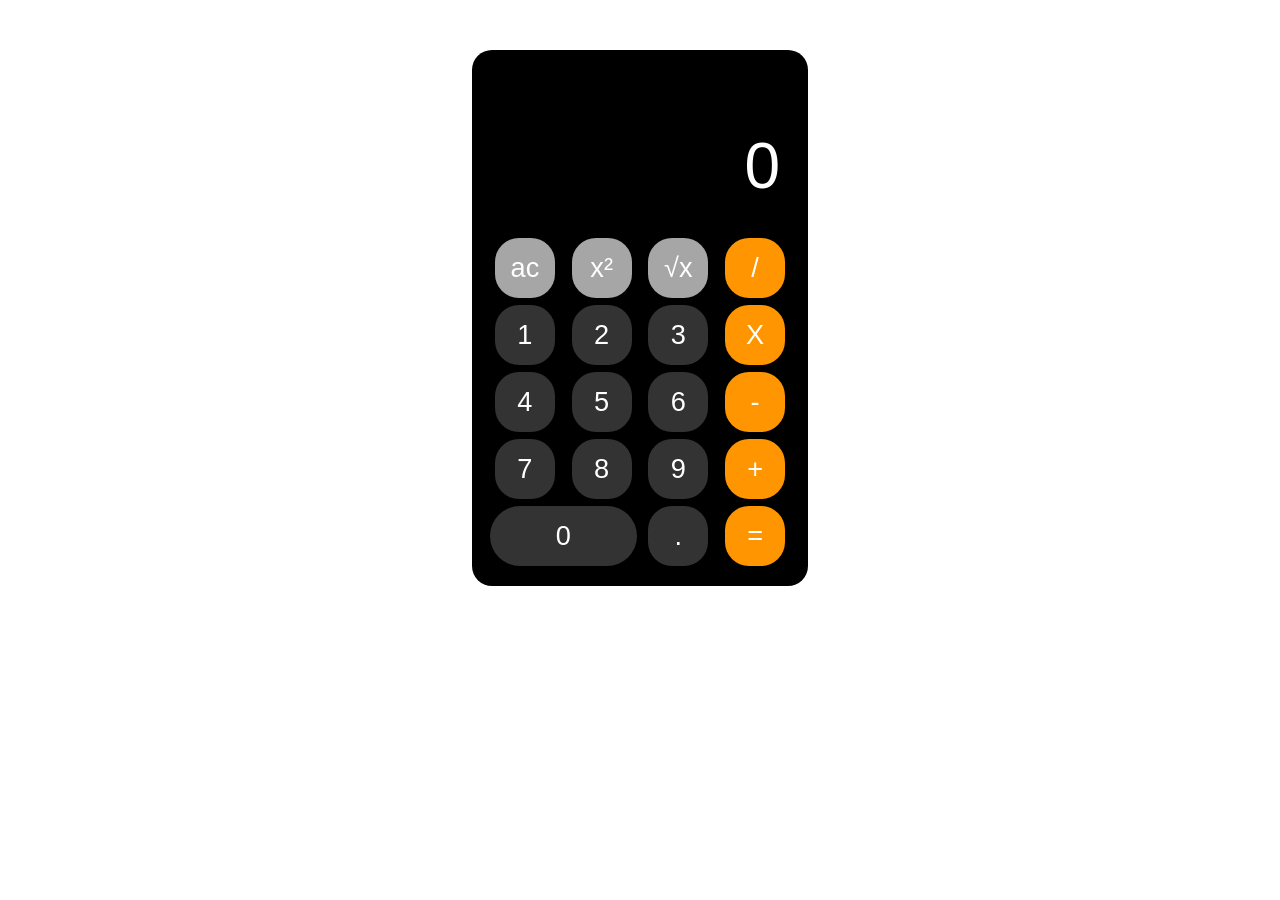
<file: index.html>
<!DOCTYPE html>
<html lang="ru">
<head>
    <meta charset="UTF-8">
    <meta name="viewport" content="width=device-width, initial-scale=1.0">
    <title>Калькулятор</title>
    <link rel="stylesheet" href="style.css">
</head>
<body>
    <div class="calc">
        <div class="calc-screen">
            <p>0</p>
        </div>
        <div class="buttons">
            <div class="btn ac bg-grey">ac</div>
            <div class="btn square bg-grey">x²</div>
            <div class="btn root bg-grey">√x</div>
            <div class="btn division bg-orange">/</div>

            <div class="btn one">1</div>
            <div class="btn two">2</div>
            <div class="btn three">3</div>
            <div class="btn multiply bg-orange">X</div>

            <div class="btn four">4</div>
            <div class="btn five">5</div>
            <div class="btn six">6</div>
            <div class="btn minus bg-orange">-</div>

            <div class="btn seven">7</div>
            <div class="btn eight">8</div>
            <div class="btn nine">9</div>
            <div class="btn plus bg-orange">+</div>

            <div class="btn zero">0</div>
            <div class="btn dot">.</div>
            <div class="btn equal bg-orange">=</div>
        </div>
    </div>
    <script src="calc.js"></script>
</body>
</html>
</file>
<file: style.css>
.calc {
    margin: 50px auto;
    width: 300px;
    height: 500px;
    border-radius: 20px;
    background: #000;
    color: #fff;
    font-family: Arial, sans-serif;
    padding: 18px;
}

.calc-screen {
    height: 125px;
    padding: 10px;
    display: grid;
    justify-items: end;
    align-items: end;
    margin-bottom: 25px;
}

.calc-screen p {
    text-align: right;
    font-size: 4rem;
    margin: 0;
    max-width: 100%;
    overflow: hidden;
    text-overflow: ellipsis;
}

.buttons {
    display: grid;
    grid-template-areas:
        "ac square root division"
        "one two three multiply"
        "four five six minus"
        "seven eight nine plus"
        "zero zero dot equal";
    grid-gap: 7px;
    justify-items: center;
}

.btn {
    width: 60px;
    height: 60px;
    background: #333;
    border-radius: 40%;
    text-align: center;
    line-height: 60px;
    font-size: 1.7rem;
    cursor: pointer;
    user-select: none;
}

.btn:active {
    opacity: 0.7;
}

.btn.zero {
    grid-area: zero;
    width: 100%;
    border-radius: 34px;
}

.btn.bg-grey {
    background: #a6a6a6;
}

.btn.bg-orange {
    background: #ff9501;
}
</file>
